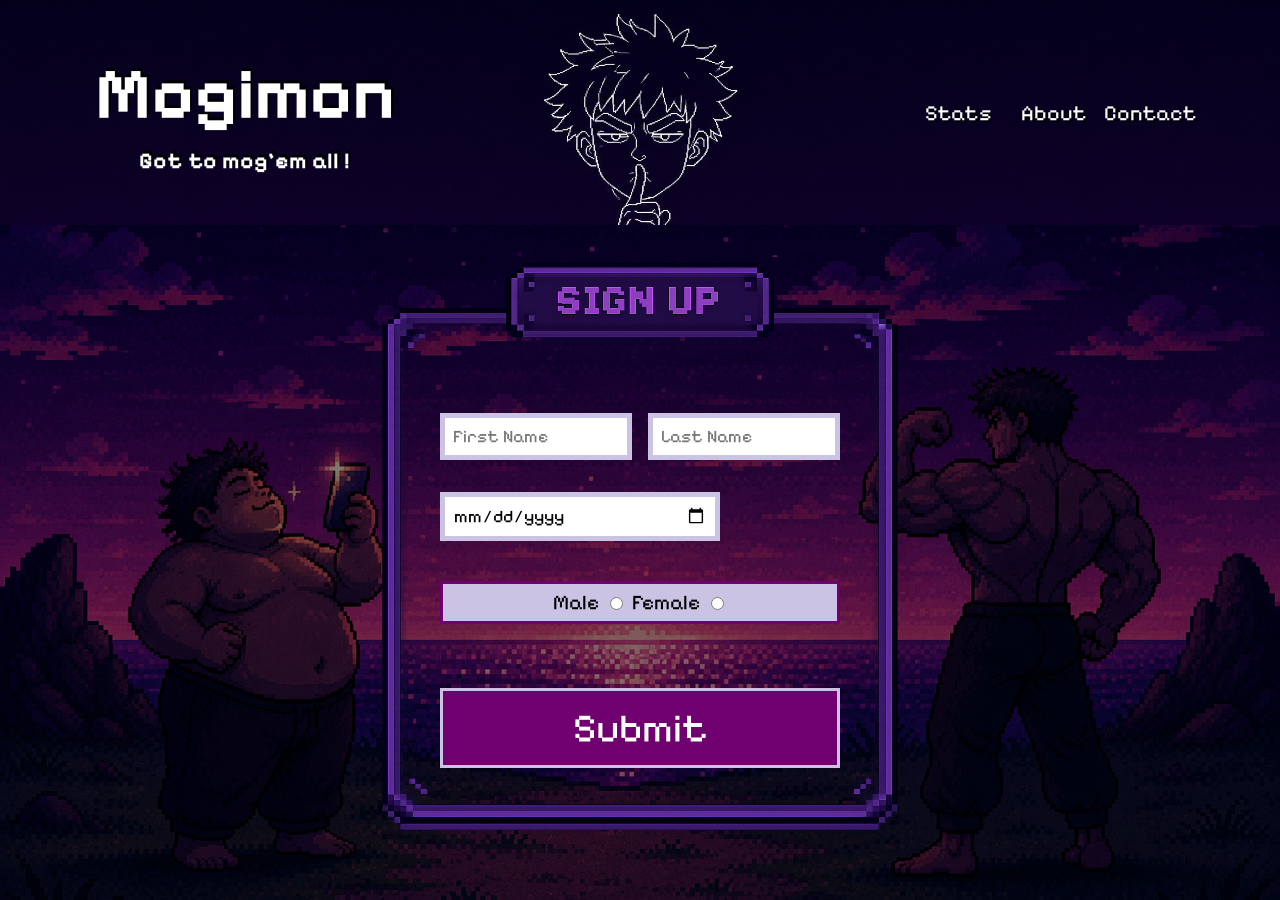
<file: index.html>
<html lang="en">
  <head>
    <meta charset="UTF-8" />
    <meta name="viewport" content="width=device-width, initial-scale=1.0" />
    <link rel="stylesheet" href="style.css" />
    <link rel="preconnect" href="https://fonts.googleapis.com" />
    <link rel="preconnect" href="https://fonts.gstatic.com" crossorigin />
    <link
      href="https://fonts.googleapis.com/css2?family=Happy+Monkey&family=Inter:ital,opsz,wght@0,14..32,100..900;1,14..32,100..900&family=Pixelify+Sans:wght@400..700&display=swap"
      rel="stylesheet"
    />
    <title>Mogimon</title>
  </head>
  <body>
    <div class="heading-container">
      <div class="title-container">
        <h1>Mogimon</h1>
        <h3>Got to mog'em all !</h3>
      </div>
      <ul class="header-selections">
        <li>Stats</li>
        <li>About</li>
        <li>Contact</li>
      </ul>
    </div>

    <section class="hero-container">
      <form id="signup-form">
        <div class="form-container">
          <div class="form-inner">
            <div class="form-name">
              <input
                id="first-name"
                type="text"
                placeholder="First Name"
                name="firstname"
                required
              />

              <input
                id="last-name"
                type="text"
                placeholder="Last Name"
                name="lastname"
                required
              />
            </div>

            <div class="form-row">
              <input id="birthday" type="date" name="DOB" required />
            </div>

            <div class="gender-row">
              <label for="gender-selection-male">Male</label>
              <input
                id="gender-selection-male"
                type="radio"
                name="gender"
                value="male"
                required
              />

              <label for="gender-selection-female">Female</label>
              <input
                id="gender-selection-female"
                type="radio"
                name="gender"
                value="female"
                required
              />
            </div>
            <div>
              <button id="submit-form" class="submit-form" type="submit">
                Submit
              </button>
            </div>
          </div>
        </div>
      </form>
    </section>

    <script src="index.js" type="module"></script>
  </body>
</html>
</file>
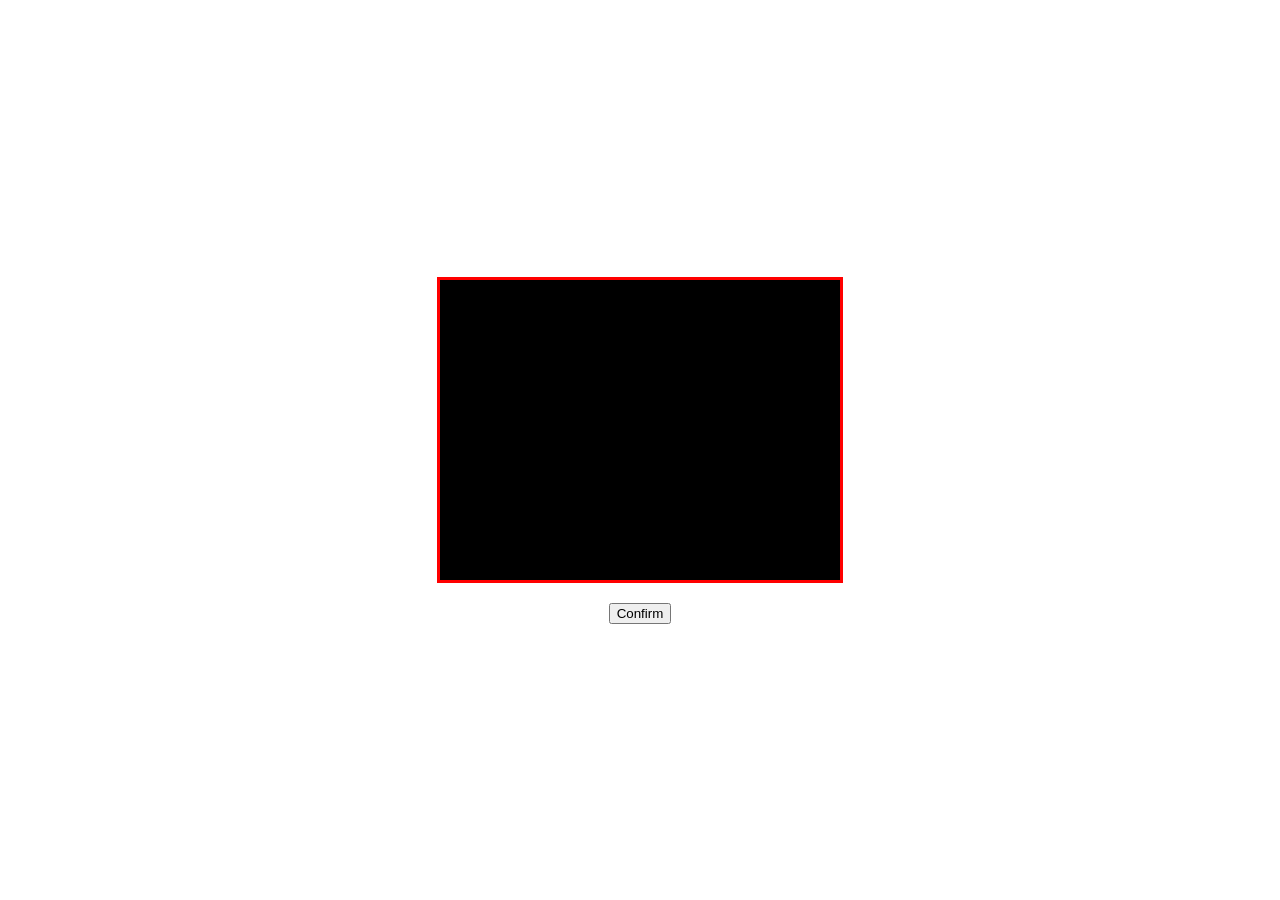
<file: faceScan.html>
<html lang="en">
<head>
    <meta charset="UTF-8">
    <meta name="viewport" content="width=device-width, initial-scale=1.0">
    <style>
        html, body {
    margin: 0;
    height: 100%;
    overflow: hidden;
}

body {
    display: flex;
    flex-direction: column;
    justify-content: center;
    align-items: center;
    min-height: 100vh;
}

#camera {
    width: 400px;
    height: 300px;
    border: 3px solid red;
    background: black;
    object-fit: cover;
    transform: scaleX(-1);
}

button {
    margin-top: 20px;
}
      </style>
      
    <title>Face Scan</title>
</head>
<body>
    <video id="camera" autoplay playsinline muted></video>
    <div>
        <button id="confirm-btn">Confirm</button>
    </div>
    
    <script src="index.js"></script>
</body>
</html>
</file>
<file: style.css>
body{
    margin: 0px;
}


/*Header Section Mobile Optimization */
.heading-container{
    display: flex;
    flex-direction: column;
    align-items: center;
    justify-content: center;
    width: 100%;
    background: url(img/header.png);
    background-size: cover;
    background-repeat: no-repeat;
    background-position: center 75%;
    color: white;
    font-family: "Pixelify Sans";
    font-weight: lighter;
}

.title-container{
    display: flex;
    flex-direction: column;
    align-items: center;
    font-size: 2em;
}
.title-container
h3{
    font-size: 0.625em;
}
.title-container h1,
.title-container h3 {
    margin: 5px;
    text-shadow: 2px -3px black;
}

.header-selections{
    display: flex;
    gap: 1rem;
    list-style: none;
    padding: 0px;
    margin: 0;
}
.header-selections li {
    display: flex;
    justify-content: center;
    align-items: center;
    background-color: var(--blue);
    color: var(--white);
    width: 5rem;
    min-width: none;
    height: 2em;
    border: 3px solid var(--dark);
    box-shadow: 4px 4px 0 var(--dark);
    text-shadow: 2px 2px 0 black;
}

.header-selections li:hover {
    color: #D3F5F5;
    cursor: pointer;
    transform: translateY(-2px);
}

@media(min-width: 800px){
    .heading-container{
        background: url(img/header-webversion.png);
        flex-direction: row;
        justify-content: space-between;
        background-position: center center;
        background-size: 70%;
        min-height: 25%;
    }
    .title-container,.header-selections{
        margin: 0.9375em 7%;
        font-size: 2.25em;
    }
    .header-selections{
        font-size: 1.35em;
    }
}


/* Sign Up Section*/

form {
    margin: 0;
  }
  
  .hero-container {
    background-image: 
      linear-gradient(rgba(0,0,0,0.5), rgba(0,0,0,0.5)),
      url("img/hero-img.png");
  
    background-size: cover;
    background-position: center;
    background-repeat: no-repeat;
    min-height: 100%;
  
    display: flex;
    justify-content: center;
    align-items: center;
  }
  
  .form-container {
    background-image: url("img/signup-background.png");
    background-size: 115% 135%;
    background-repeat: no-repeat;
    background-position: center;
  
    width: 360px;
    height: 420px;
  
    padding: 105px 40px 45px;
    box-sizing: border-box;
  }
  

  .form-name {
    display: flex;
    gap: 10px;
    margin-bottom: 1px;
  }
  
  .form-name input {
    width: 50%;
  }
  
  .form-row {
    margin-bottom: 10px;
  }
  
  .gender-row {
    display: flex;
    align-items: center;
    justify-content: center;
    gap: 6px;
    font-family: "Pixelify Sans";
    background-color: #cbc3e3;
    color: black;
    border: 0.2rem solid #700070;
    margin-top: 2rem;
  }
  
  .form-inner input{
    border: 0.3125rem solid #cbc3e3;
    padding: 0.3215rem;
    font-family: "Pixelify Sans";
  }
  .form-inner input:focus{
    outline:none;
    border-color: #8a71ec;
    background-color: #e6e8ec;
  }

  #birthday{
    min-width: 70%;
    margin-top: 1.2rem;
  }

  .submit-form{
    display: block;
    margin: 3rem auto;
    background-color: #700070	;
    border: 0.2rem solid #cbc3e3;
    color: white;
    font-family: "Pixelify Sans";
    font-size: 2rem;
    width: 100%;
    height: 4rem;
  }
  
  .submit-form:hover{
    background-color: #cbc3e3;
    cursor: pointer;
    transform: translateY(-2px);
  }

  @media (min-width: 800px) {
    .hero-container {
      min-height: 75vh;
    }
  
    .form-container {
      width: 520px;
      height: 600px;
      padding: 150px 60px 60px;
    }
  
    .form-name {
      gap: 16px;
      margin-bottom: 8px;
    }
  
    .form-inner input {
      font-size: 1.1rem;
      padding: 0.5rem;
    }
  
    #birthday {
      margin-top: 1.5rem;
    }
  
    .gender-row {
      margin-top: 2.5rem;
      font-size: 1.3rem;
      padding: 0.4rem;
    }
  
    .submit-form {
      margin-top: 4rem;
      font-size: 2.5rem;
      height: 5rem;
    }
  }
</file>
